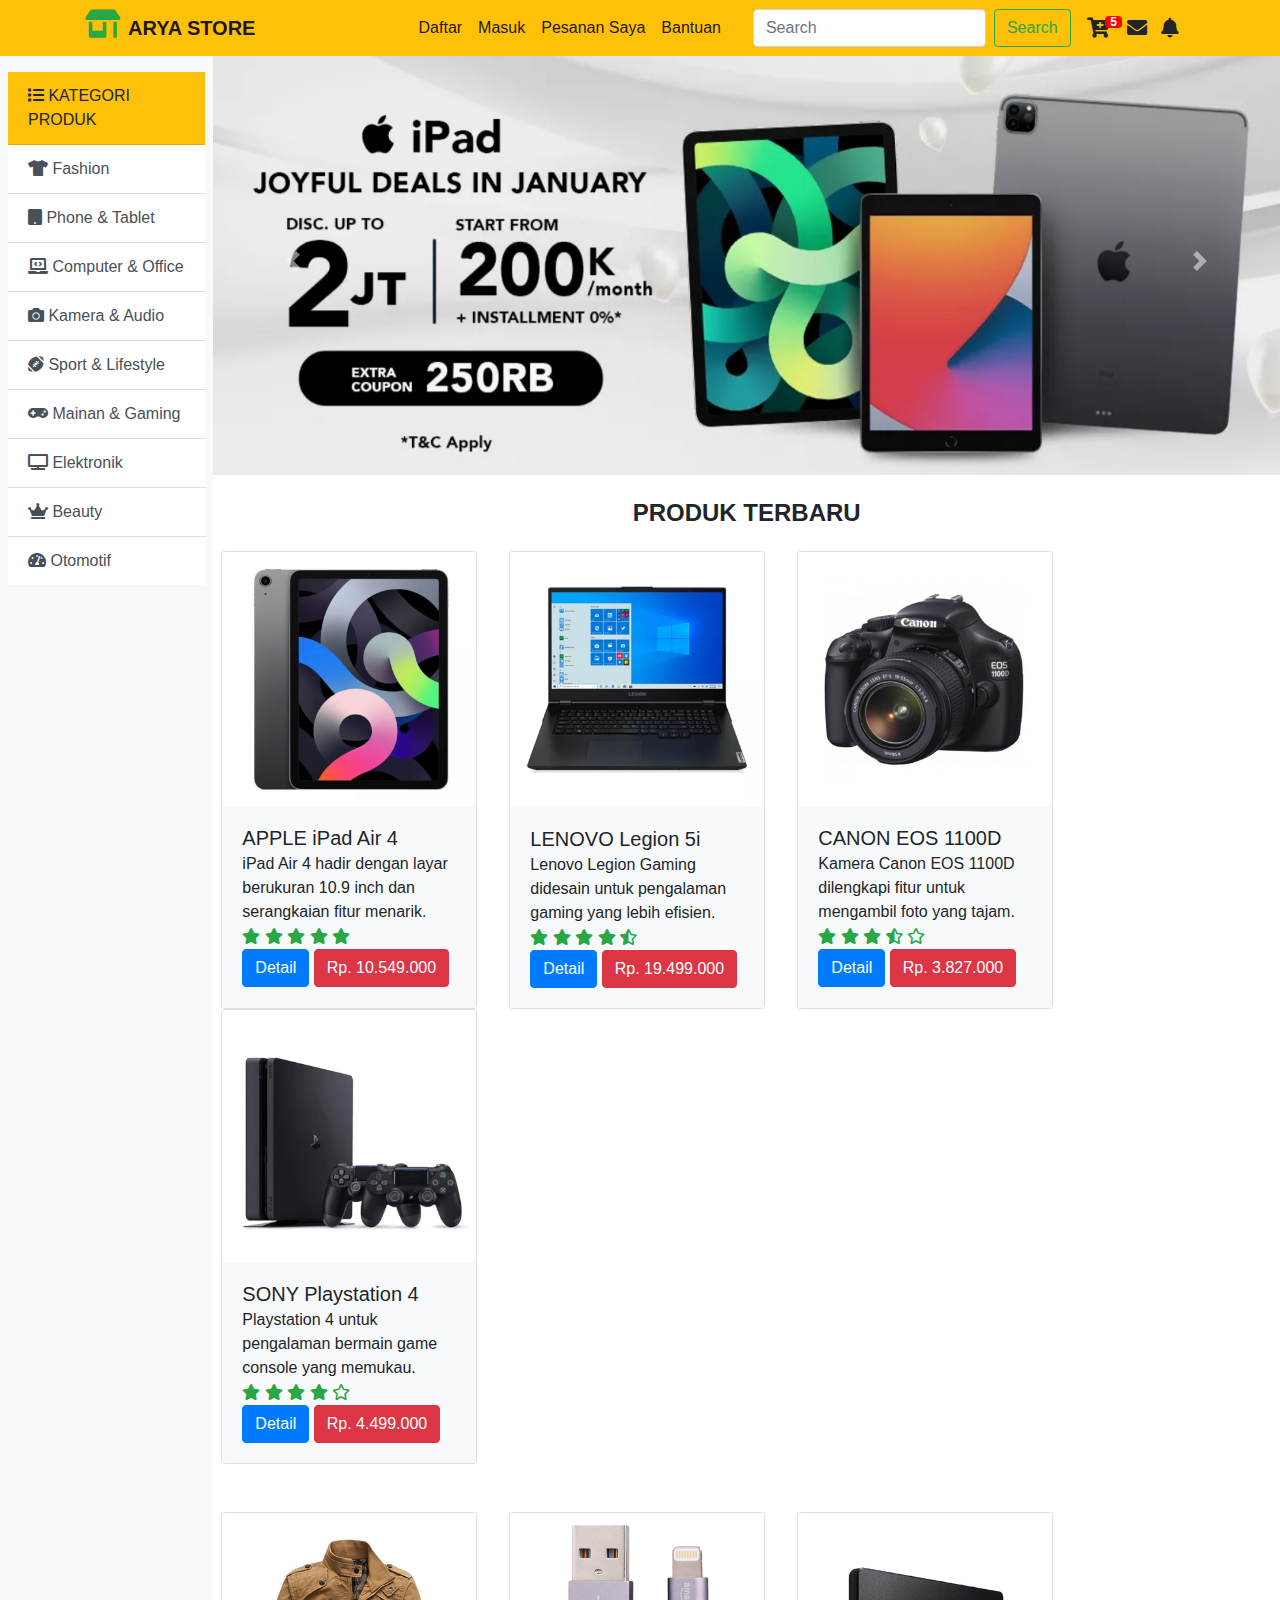
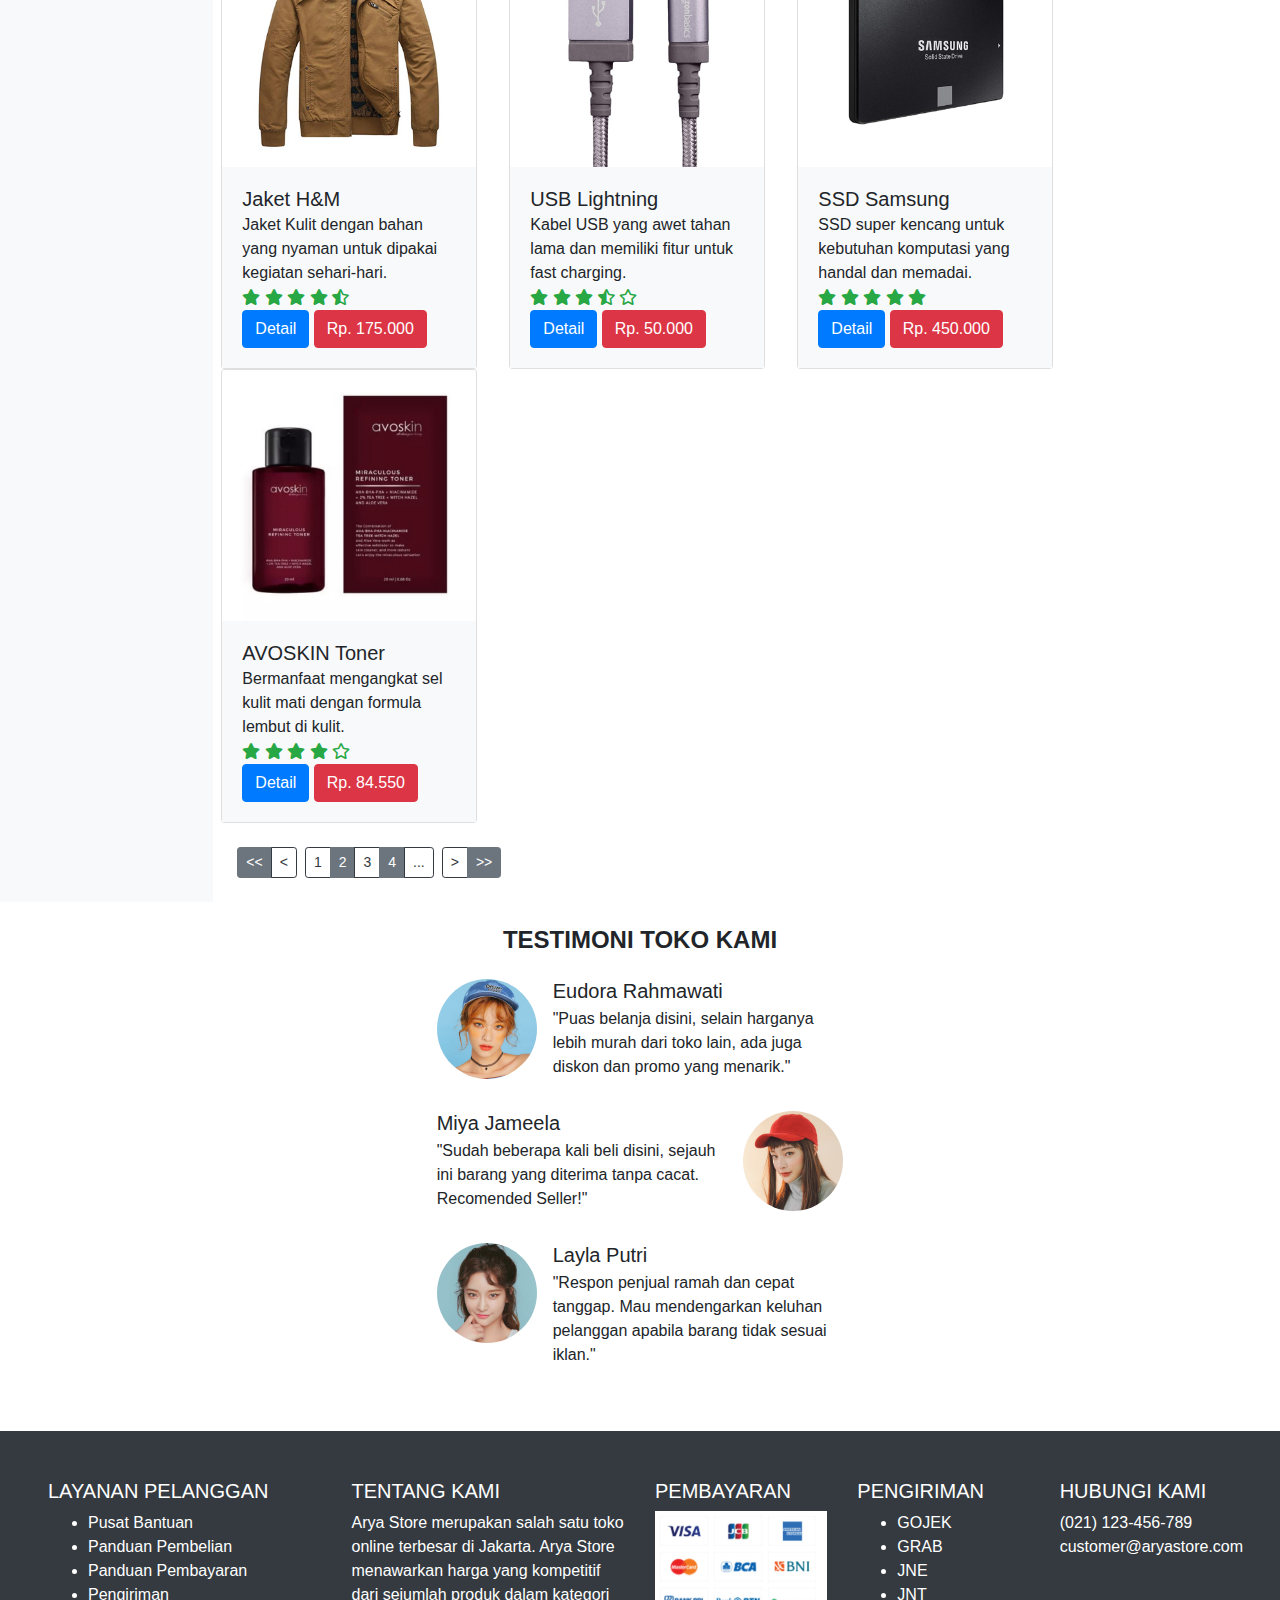
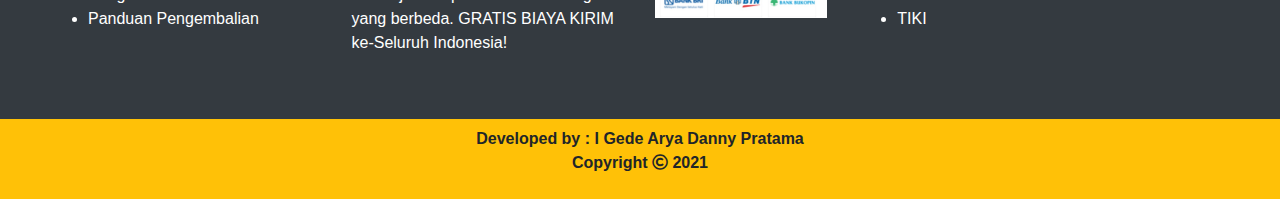
<file: index.html>
<html>
  <head>
    <script src="js/jquery-3.3.1.min.js"></script>
    <link rel="stylesheet" type="text/css" href="css/bootstrap.min.css" />
    <script type="text/javascript" src="js/bootstrap.min.js"></script>
    <link rel="stylesheet" href="fontawesome-free/css/all.min.css" />
    <link rel="stylesheet" href="style.css" />
    <title>Welcome to Arya Store!</title>
  </head>
  <body>
    <nav class="navbar navbar-expand-lg navbar-light bg-warning fixed-top">
      <div class="container">
        <h3><i class="fas fa-store-alt text-success mr-2"></i></h3>
        <a class="navbar-brand font-weight-bold" href="#">ARYA STORE</a>
        <button
          class="navbar-toggler"
          type="button"
          data-toggle="collapse"
          data-target="#navbarSupportedContent"
          aria-controls="navbarSupportedContent"
          aria-expanded="false"
          aria-label="Toggle navigation"
        >
          <span class="navbar-toggler-icon"></span>
        </button>

        <div class="collapse navbar-collapse" id="navbarSupportedContent">
          <ul class="navbar-nav ml-auto mr-4">
            <li class="nav-item active">
              <a class="nav-link" href="#"
                >Daftar <span class="sr-only">(current)</span></a
              >
            </li>
            <li class="nav-item active">
              <a class="nav-link" href="#"
                >Masuk <span class="sr-only">(current)</span></a
              >
            </li>
            <li class="nav-item active">
              <a class="nav-link" href="#"
                >Pesanan Saya <span class="sr-only">(current)</span></a
              >
            </li>
            <li class="nav-item active">
              <a class="nav-link" href="#"
                >Bantuan <span class="sr-only">(current)</span></a
              >
            </li>
          </ul>
          <form class="form-inline my-2 my-lg-0">
            <input
              class="form-control mr-sm-2"
              type="search"
              placeholder="Search"
              aria-label="Search"
            />
            <button class="btn btn-outline-success my-2 my-sm-0" type="submit">
              Search
            </button>
          </form>
          <div class="icon mt-2">
            <h5>
              <i class="fas fa-cart-plus ml-3"
              data-toggle="tooltip"
              title="Keranjang Belanja"></i>
              <span class='badge badge-warning' id='CartCount'> 5 </span>
              <i
                class="fas fa-envelope mr-2"
                data-toggle="tooltip"
                title="Kotak Masuk"
              ></i>
              <i
                class="fas fa-bell mr-3"
                data-toggle="tooltip"
                title="Notifikasi"
              ></i>
            </h5>
          </div>
        </div>
      </div>
    </nav>

    <div class="row mt-5 no-gutters">
      <div class="col-md-2 bg-light">
        <ul class="list-group list-group-flush p-2 pt-4">
          <li class="list-group-item bg-warning">
            <i class="fas fa-list"></i> KATEGORI PRODUK
          </li>
          <a href="#" class="list-group-item list-group-item-action"><i class="fas fa-tshirt"></i> Fashion</a>
          <a href="#" class="list-group-item list-group-item-action"><i class="fas fa-tablet"></i> Phone & Tablet</a>
          <a href="#" class="list-group-item list-group-item-action"><i class="fas fa-laptop-code"></i> Computer & Office</a>
          <a href="#" class="list-group-item list-group-item-action"><i class="fas fa-camera"></i> Kamera & Audio</a>
          <a href="#" class="list-group-item list-group-item-action"><i class="fas fa-football-ball"></i> Sport & Lifestyle</a>
          <a href="#" class="list-group-item list-group-item-action"><i class="fas fa-gamepad"></i> Mainan & Gaming</a>
          <a href="#" class="list-group-item list-group-item-action"><i class="fas fa-tv"></i> Elektronik</a>
          <a href="#" class="list-group-item list-group-item-action"><i class="fas fa-crown"></i> Beauty</a>
          <a href="#" class="list-group-item list-group-item-action"><i class="fas fa-tachometer-alt"></i> Otomotif</a>
        </ul>
      </div>

      <!-- <script> 
        $(".list-group-item-action a").on("click", function(){
           $(".list-group-item-action a").removeClass("active");
           $(this).addClass("active");
      });
      </script> -->

      <div class="col-md-10">
        <div
          id="carouselExampleControls"
          class="carousel slide"
          data-ride="carousel"
        >
          <div class="carousel-inner">
            <div class="carousel-item active">
              <img src="img/slide/slide1.jpg" class="d-block w-100" alt="..." />
            </div>
            <div class="carousel-item">
              <img src="img/slide/slide2.jpg" class="d-block w-100" alt="..." />
            </div>
            <div class="carousel-item">
              <img src="img/slide/slide3.jpg" class="d-block w-100" alt="..." />
            </div>
            <div class="carousel-item">
              <img src="img/slide/slide4.jpg" class="d-block w-100" alt="..." />
            </div>
          </div>
          <a
            class="carousel-control-prev"
            href="#carouselExampleControls"
            role="button"
            data-slide="prev"
          >
            <span class="carousel-control-prev-icon" aria-hidden="true"></span>
            <span class="sr-only">Previous</span>
          </a>
          <a
            class="carousel-control-next"
            href="#carouselExampleControls"
            role="button"
            data-slide="next"
          >
            <span class="carousel-control-next-icon" aria-hidden="true"></span>
            <span class="sr-only">Next</span>
          </a>
        </div>

        <h4 class="text-center font-weight-bold m-4">PRODUK TERBARU</h4>
        <div class="row mx-auto">
          <div class="card mr-4 ml-2" style="width: 16rem">
            <img
              src="img/produk/tablet.jpg"
              class="card-img-top"
              alt="..."
            />
            <div class="card-body bg-light">
              <h5 class="card-title">APPLE iPad Air 4</h5>
              <p class="card-text">iPad Air 4 hadir dengan layar berukuran 10.9 inch dan serangkaian fitur menarik.</p>
              <i class="fas fa-star text-success"></i>
              <i class="fas fa-star text-success"></i>
              <i class="fas fa-star text-success"></i>
              <i class="fas fa-star text-success"></i>
              <i class="fas fa-star text-success"></i><br />
              <a
                href="#"
                class="btn btn-primary"
                data-target="#produk1"
                data-toggle="modal"
                >Detail</a>
              <a class="btn btn-danger">Rp. 10.549.000</a>
            </div>
          </div>

          <div class="card mr-4 ml-2" style="width: 16rem">
            <img src="img/produk/laptop.jpg" class="card-img-top" alt="..." />
            <div class="card-body bg-light">
              <h5 class="card-title">LENOVO Legion 5i</h5>
              <p class="card-text">Lenovo Legion Gaming didesain untuk pengalaman gaming yang lebih efisien.</p>
              <i class="fas fa-star text-success"></i>
              <i class="fas fa-star text-success"></i>
              <i class="fas fa-star text-success"></i>
              <i class="fas fa-star text-success"></i>
              <i class="fas fa-star-half-alt text-success"></i><br />
              <a
                href="#"
                class="btn btn-primary"
                data-target="#produk2"
                data-toggle="modal"
                >Detail</a>
              <a class="btn btn-danger">Rp. 19.499.000</a>
            </div>
          </div>

          <div class="card mr-4 ml-2" style="width: 16rem">
            <img src="img/produk/kamera.jpg" class="card-img-top" alt="..." />
            <div class="card-body bg-light">
              <h5 class="card-title">CANON EOS 1100D</h5>
              <p class="card-text">Kamera Canon EOS 1100D dilengkapi fitur untuk mengambil foto yang tajam.</p>
              <i class="fas fa-star text-success"></i>
              <i class="fas fa-star text-success"></i>
              <i class="fas fa-star text-success"></i>
              <i class="fas fa-star-half-alt text-success"></i>
              <i class="far fa-star text-success"></i><br />
              <a
                href="#"
                class="btn btn-primary"
                data-target="#produk3"
                data-toggle="modal"
                >Detail</a>
              <a class="btn btn-danger">Rp. 3.827.000</a>
            </div>
          </div>

          <div class="card mr-4 ml-2" style="width: 16rem">
            <img src="img/produk/ps.jpg" class="card-img-top" alt="..." />
            <div class="card-body bg-light">
              <h5 class="card-title">SONY Playstation 4</h5>
              <p class="card-text">Playstation 4 untuk pengalaman bermain game console yang memukau.</p>
              <i class="fas fa-star text-success"></i>
              <i class="fas fa-star text-success"></i>
              <i class="fas fa-star text-success"></i>
              <i class="fas fa-star text-success"></i>
              <i class="far fa-star text-success"></i><br />
              <a
                href="#"
                class="btn btn-primary"
                data-target="#produk4"
                data-toggle="modal"
                >Detail</a>
              <a class="btn btn-danger">Rp. 4.499.000</a>
            </div>
          </div>
        </div>

        <div class="row mx-auto mt-5">
          <div class="card mr-4 ml-2" style="width: 16rem">
            <img src="img/produk/jacket.jpg" class="card-img-top" alt="..." />
            <div class="card-body bg-light">
              <h5 class="card-title">Jaket H&M</h5>
              <p class="card-text">Jaket Kulit dengan bahan yang nyaman untuk dipakai kegiatan sehari-hari.</p>
              <i class="fas fa-star text-success"></i>
              <i class="fas fa-star text-success"></i>
              <i class="fas fa-star text-success"></i>
              <i class="fas fa-star text-success"></i>
              <i class="fas fa-star-half-alt text-success"></i><br />
              <a
                href="#"
                class="btn btn-primary"
                data-target="#produk5"
                data-toggle="modal"
                >Detail</a>
              <a class="btn btn-danger">Rp. 175.000</a>
            </div>
          </div>

          <div class="card mr-4 ml-2" style="width: 16rem">
            <img src="img/produk/usb.jpg" class="card-img-top" alt="..." />
            <div class="card-body bg-light">
              <h5 class="card-title">USB Lightning</h5>
              <p class="card-text">Kabel USB yang awet tahan lama dan memiliki fitur untuk fast charging.</p>
              <i class="fas fa-star text-success"></i>
              <i class="fas fa-star text-success"></i>
              <i class="fas fa-star text-success"></i>
              <i class="fas fa-star-half-alt text-success"></i>
              <i class="far fa-star text-success"></i><br />
              <a
                href="#"
                class="btn btn-primary"
                data-target="#produk6"
                data-toggle="modal"
                >Detail</a>
              <a class="btn btn-danger">Rp. 50.000</a>
            </div>
          </div>

          <div class="card mr-4 ml-2" style="width: 16rem">
            <img src="img/produk/ssd.jpg" class="card-img-top" alt="..." />
            <div class="card-body bg-light">
              <h5 class="card-title">SSD Samsung</h5>
              <p class="card-text">SSD super kencang untuk kebutuhan komputasi yang handal dan memadai.</p>
              <i class="fas fa-star text-success"></i>
              <i class="fas fa-star text-success"></i>
              <i class="fas fa-star text-success"></i>
              <i class="fas fa-star text-success"></i>
              <i class="fas fa-star text-success"></i><br />
              <a
                href="#"
                class="btn btn-primary"
                data-target="#produk7"
                data-toggle="modal"
                >Detail</a>
              <a class="btn btn-danger">Rp. 450.000</a>
            </div>
          </div>

          <div class="card mr-4 ml-2" style="width: 16rem">
            <img src="img/produk/tonner.jpg" class="card-img-top" alt="..." />
            <div class="card-body bg-light">
              <h5 class="card-title">AVOSKIN Toner</h5>
              <p class="card-text">Bermanfaat mengangkat sel kulit mati dengan formula lembut di kulit.</p>
              <i class="fas fa-star text-success"></i>
              <i class="fas fa-star text-success"></i>
              <i class="fas fa-star text-success"></i>
              <i class="fas fa-star text-success"></i>
              <i class="far fa-star text-success"></i><br />
              <a
                href="#"
                class="btn btn-primary"
                data-target="#produk8"
                data-toggle="modal"
                >Detail</a>
              <a class="btn btn-danger">Rp. 84.550</a>
            </div>
          </div>
        </div>

        <div
        class="modal fade"
        id="produk1"
        tabindex="-1"
        aria-labelledby="exampleModalLabel"
        aria-hidden="true"
        >
        <div class="modal-dialog modal-lg">
          <div class="modal-content">
            <div class="modal-header">
              <h5 class="modal-title" id="exampleModalLabel">
                Detail Produk
              </h5>
              <button
                type="button"
                class="close"
                data-dismiss="modal"
                aria-label="Close"
              >
                <span aria-hidden="true">&times;</span>
              </button>
            </div>
            <div class="modal-body">
              <div class="row">
                <div class="col-md-6">

                  <div id="carouselExampleIndicators" class="carousel slide" data-ride="carousel">
                    <ol class="carousel-indicators">
                      <li data-target="#carouselExampleIndicators" data-slide-to="0" class="active"></li>
                      <li data-target="#carouselExampleIndicators" data-slide-to="1"></li>
                    </ol>
                    <div class="carousel-inner">
                      <div class="carousel-item active">
                        <img src="img/produk/tablet.jpg" class="d-block w-100" alt="...">
                      </div>
                      <div class="carousel-item">
                        <img src='img/produk/tablet2.jpg' class="d-block w-100" alt="...">
                      </div>
                    </div>
                    <a class="carousel-control-prev" href="#carouselExampleIndicators" role="button" data-slide="prev">
                      <span class="carousel-control-prev-icon" aria-hidden="true"></span>
                      <span class="sr-only">Previous</span>
                    </a>
                    <a class="carousel-control-next" href="#carouselExampleIndicators" role="button" data-slide="next">
                      <span class="carousel-control-next-icon" aria-hidden="true"></span>
                      <span class="sr-only">Next</span>
                    </a>
                  </div>

                </div>
                <div class="col-md-6">
                  <table class="table table-borderless">
                    <tr>
                      <th>Nama Produk</th>
                      <td>APPLE iPad Air 4</td>
                    </tr>
                    <tr>
                      <th>Merk/Type</th>
                      <td>Apple/4 10.9 inch 2020 64GB WIFI Only - Space Gray
        
                      </td>
                    </tr>
                    <tr>
                      <th>Biaya Ongkir</th>
                      <td>Gratis</td>
                    </tr>
                    <tr>
                      <th>Rating Produk</th>
                      <td>
                        <i class="fas fa-star text-success"></i>
                        <i class="fas fa-star text-success"></i>
                        <i class="fas fa-star text-success"></i>
                        <i class="fas fa-star text-success"></i>
                        <i class="fas fa-star text-success"></i><br />
                      </td>
                    </tr>
                    <tr>
                      <th>Stock Produk</th>
                      <td>10 Pcs</td>
                    </tr>
                    <tr>
                      <th>Harga</th>
                      <td>Rp. 10.549.000</td>
                    </tr>
                  </table>
                </div>
              </div>
            </div>
            <div class="modal-footer">
              <button
                type="button"
                class="btn btn-danger"
                data-dismiss="modal"
              >
                KEMBALI
              </button>
              <button type="button" class="btn btn-primary">BELI</button>
            </div>
          </div>
        </div>
        </div>
        <div class="btn-toolbar m-4" role="toolbar" aria-label="Toolbar with button groups">
          <div class="btn-group mr-2 btn-group-sm" role="group" aria-label="First group">
            <button type="button" class="btn btn-secondary"><<</button>
            <button type="button" class="btn btn-outline-dark"><</button>
          </div>
          <div class="btn-group mr-2 btn-group-sm" role="group" aria-label="Second group">
            <button type="button" class="btn btn-outline-dark">1</button>
            <button type="button" class="btn btn-secondary">2</button>
            <button type="button" class="btn btn-outline-dark">3</button>
            <button type="button" class="btn btn-secondary">4</button>
            <button type="button" class="btn btn-outline-dark">...</button>
          </div>
          <div class="btn-group btn-group-sm" role="group" aria-label="Third group">
            <button type="button" class="btn btn-outline-dark">></button>
            <button type="button" class="btn btn-secondary">>></button>
          </div>
        </div>
        </div>
        </div>
        
        <div
        class="modal fade"
        id="produk2"
        tabindex="-1"
        aria-labelledby="exampleModalLabel"
        aria-hidden="true"
        >
        <div class="modal-dialog modal-lg">
          <div class="modal-content">
            <div class="modal-header">
              <h5 class="modal-title" id="exampleModalLabel">
                Detail Produk
              </h5>
              <button
                type="button"
                class="close"
                data-dismiss="modal"
                aria-label="Close"
              >
                <span aria-hidden="true">&times;</span>
              </button>
            </div>
            <div class="modal-body">
              <div class="row">
                <div class="col-md-6">
                  <div id="carouselExampleSlidesOnly" class="carousel slide" data-ride="carousel">
                    <div class="carousel-inner">
                      <div class="carousel-item active">
                          <img src="img/produk/laptop.jpg" class="d-block w-100" alt="...">
                      </div>
                      <div class="carousel-item">
                        <img src="img/produk/laptop2.jpg" class="d-block w-100" alt="...">
                      </div>
                      <div class="carousel-item">
                        <img src="img/produk/laptop3.jpg" class="d-block w-100" alt="...">
                      </div>
                      <div class="carousel-item">
                        <img src="img/produk/laptop4.jpg" class="d-block w-100" alt="...">
                      </div>
                    </div>
                  </div>
                </div>
                <div class="col-md-6">
                  <table class="table table-borderless">
                    <tr>
                      <th>Nama Produk</th>
                      <td>LENOVO Legion 5i</td>
                    </tr>
                    <tr>
                      <th>Merk/Type</th>
                      <td>Lenovo/15IMH05-K9ID 15.6" FHD/Intel Core i7-10750H/16GB/512GB SSD/NVIDIA GeForce GTX 1650Ti 4GB/Win10 Home+Office 2019 - Phantom Black
        
                      </td>
                    </tr>
                    <tr>
                      <th>Biaya Ongkir</th>
                      <td>Gratis</td>
                    </tr>
                    <tr>
                      <th>Rating Produk</th>
                      <td>
                        <i class="fas fa-star text-success"></i>
                        <i class="fas fa-star text-success"></i>
                        <i class="fas fa-star text-success"></i>
                        <i class="fas fa-star text-success"></i>
                        <i class="fas fa-star-half-alt text-success"></i><br />
                      </td>
                    </tr>
                    <tr>
                      <th>Stock Produk</th>
                      <td>7 Pcs</td>
                    </tr>
                    <tr>
                      <th>Harga</th>
                      <td>Rp. 19.499.000</td>
                    </tr>
                  </table>
                </div>
              </div>
            </div>
            <div class="modal-footer">
              <button
                type="button"
                class="btn btn-danger"
                data-dismiss="modal"
              >
                KEMBALI
              </button>
              <button type="button" class="btn btn-primary">BELI</button>
            </div>
          </div>
        </div>
        </div>
        </div>
        </div>
        
        <div
        class="modal fade"
        id="produk3"
        tabindex="-1"
        aria-labelledby="exampleModalLabel"
        aria-hidden="true"
        >
        <div class="modal-dialog modal-lg">
          <div class="modal-content">
            <div class="modal-header">
              <h5 class="modal-title" id="exampleModalLabel">
                Detail Produk
              </h5>
              <button
                type="button"
                class="close"
                data-dismiss="modal"
                aria-label="Close"
              >
                <span aria-hidden="true">&times;</span>
              </button>
            </div>
            <div class="modal-body">
              <div class="row">
                <div class="col-md-6">
                  <img src="img/produk/kamera.jpg" />
                </div>
                <div class="col-md-6">
                  <table class="table table-borderless">
                    <tr>
                      <th>Nama Produk</th>
                      <td>CANON EOS 1100D</td>
                    </tr>
                    <tr>
                      <th>Merk/Type</th>
                      <td>Canon/Kamera CANON EOS 1100D + Lensa Kit 18-55mm IS Wifi
        
                      </td>
                    </tr>
                    <tr>
                      <th>Biaya Ongkir</th>
                      <td>Gratis</td>
                    </tr>
                    <tr>
                      <th>Rating Produk</th>
                      <td>
                        <i class="fas fa-star text-success"></i>
                        <i class="fas fa-star text-success"></i>
                        <i class="fas fa-star text-success"></i>
                        <i class="fas fa-star-half-alt text-success"></i>
                        <i class="far fa-star text-success"></i><br />
                      </td>
                    </tr>
                    <tr>
                      <th>Stock Produk</th>
                      <td>5 Pcs</td>
                    </tr>
                    <tr>
                      <th>Harga</th>
                      <td>Rp. 3.827.000</td>
                    </tr>
                  </table>
                </div>
              </div>
            </div>
            <div class="modal-footer">
              <button
                type="button"
                class="btn btn-danger"
                data-dismiss="modal"
              >
                KEMBALI
              </button>
              <button type="button" class="btn btn-primary">BELI</button>
            </div>
          </div>
        </div>
        </div>
        </div>
        </div>
        
        
        <div
        class="modal fade"
        id="produk4"
        tabindex="-1"
        aria-labelledby="exampleModalLabel"
        aria-hidden="true"
        >
        <div class="modal-dialog modal-lg">
          <div class="modal-content">
            <div class="modal-header">
              <h5 class="modal-title" id="exampleModalLabel">
                Detail Produk
              </h5>
              <button
                type="button"
                class="close"
                data-dismiss="modal"
                aria-label="Close"
              >
                <span aria-hidden="true">&times;</span>
              </button>
            </div>
            <div class="modal-body">
              <div class="row">
                <div class="col-md-6">
                  <img src="img/produk/ps.jpg" />
                </div>
                <div class="col-md-6">
                  <table class="table table-borderless">
                    <tr>
                      <th>Nama Produk</th>
                      <td>SONY Playstation 4</td>
                    </tr>
                    <tr>
                      <th>Merk/Type</th>
                      <td>Sony/Slim 1TB with 2 Dualshock - Jet Black CUH 2218B - Reg 3 Asia
        
                      </td>
                    </tr>
                    <tr>
                      <th>Biaya Ongkir</th>
                      <td>Gratis</td>
                    </tr>
                    <tr>
                      <th>Rating Produk</th>
                      <td>
                        <i class="fas fa-star text-success"></i>
                        <i class="fas fa-star text-success"></i>
                        <i class="fas fa-star text-success"></i>
                        <i class="fas fa-star text-success"></i>
                        <i class="far fa-star text-success"></i><br />
                      </td>
                    </tr>
                    <tr>
                      <th>Stock Produk</th>
                      <td>6 Pcs</td>
                    </tr>
                    <tr>
                      <th>Harga</th>
                      <td>Rp. 4.499.000</td>
                    </tr>
                  </table>
                </div>
              </div>
            </div>
            <div class="modal-footer">
              <button
                type="button"
                class="btn btn-danger"
                data-dismiss="modal"
              >
                KEMBALI
              </button>
              <button type="button" class="btn btn-primary">BELI</button>
            </div>
          </div>
        </div>
        </div>
        </div>
      </div>

    <div
    class="modal fade"
    id="produk5"
    tabindex="-1"
    aria-labelledby="exampleModalLabel"
    aria-hidden="true"
    >
    <div class="modal-dialog modal-lg">
      <div class="modal-content">
        <div class="modal-header">
          <h5 class="modal-title" id="exampleModalLabel">
            Detail Produk
          </h5>
          <button
            type="button"
            class="close"
            data-dismiss="modal"
            aria-label="Close"
          >
            <span aria-hidden="true">&times;</span>
          </button>
        </div>
        <div class="modal-body">
          <div class="row">
            <div class="col-md-6">
              <img src="img/produk/jacket.jpg" />
            </div>
            <div class="col-md-6">
              <table class="table table-borderless">
                <tr>
                  <th>Nama Produk</th>
                  <td>Jaket H&M</td>
                </tr>
                <tr>
                  <th>Merk/Type</th>
                  <td>H&M/Ukuran XL
    
                  </td>
                </tr>
                <tr>
                  <th>Biaya Ongkir</th>
                  <td>Gratis</td>
                </tr>
                <tr>
                  <th>Rating Produk</th>
                  <td>
                    <i class="fas fa-star text-success"></i>
                    <i class="fas fa-star text-success"></i>
                    <i class="fas fa-star text-success"></i>
                    <i class="fas fa-star text-success"></i>
                    <i class="fas fa-star-half-alt text-success"></i><br />
                  </td>
                </tr>
                <tr>
                  <th>Stock Produk</th>
                  <td>40 Pcs</td>
                </tr>
                <tr>
                  <th>Harga</th>
                  <td>Rp. 175.000</td>
                </tr>
              </table>
            </div>
          </div>
        </div>
        <div class="modal-footer">
          <button
            type="button"
            class="btn btn-danger"
            data-dismiss="modal"
          >
            KEMBALI
          </button>
          <button type="button" class="btn btn-primary">BELI</button>
        </div>
      </div>
    </div>
    </div>
    </div>
    </div>
    
    
    <div
    class="modal fade"
    id="produk6"
    tabindex="-1"
    aria-labelledby="exampleModalLabel"
    aria-hidden="true"
    >
    <div class="modal-dialog modal-lg">
      <div class="modal-content">
        <div class="modal-header">
          <h5 class="modal-title" id="exampleModalLabel">
            Detail Produk
          </h5>
          <button
            type="button"
            class="close"
            data-dismiss="modal"
            aria-label="Close"
          >
            <span aria-hidden="true">&times;</span>
          </button>
        </div>
        <div class="modal-body">
          <div class="row">
            <div class="col-md-6">
              <img src="img/produk/usb.jpg" />
            </div>
            <div class="col-md-6">
              <table class="table table-borderless">
                <tr>
                  <th>Nama Produk</th>
                  <td>USB Lightning</td>
                </tr>
                <tr>
                  <th>Merk/Type</th>
                  <td>Amazon/Panjang kabel 1 meter
    
                  </td>
                </tr>
                <tr>
                  <th>Biaya Ongkir</th>
                  <td>Gratis</td>
                </tr>
                <tr>
                  <th>Rating Produk</th>
                  <td>
                    <i class="fas fa-star text-success"></i>
                    <i class="fas fa-star text-success"></i>
                    <i class="fas fa-star text-success"></i>
                    <i class="fas fa-star-half-alt text-success"></i>
                    <i class="far fa-star text-success"></i><br />
                  </td>
                </tr>
                <tr>
                  <th>Stock Produk</th>
                  <td>88 Pcs</td>
                </tr>
                <tr>
                  <th>Harga</th>
                  <td>Rp. 50.000</td>
                </tr>
              </table>
            </div>
          </div>
        </div>
        <div class="modal-footer">
          <button
            type="button"
            class="btn btn-danger"
            data-dismiss="modal"
          >
            KEMBALI
          </button>
          <button type="button" class="btn btn-primary">BELI</button>
        </div>
      </div>
    </div>
    </div>
    </div>
    </div>
    
    
    <div
    class="modal fade"
    id="produk7"
    tabindex="-1"
    aria-labelledby="exampleModalLabel"
    aria-hidden="true"
    >
    <div class="modal-dialog modal-lg">
      <div class="modal-content">
        <div class="modal-header">
          <h5 class="modal-title" id="exampleModalLabel">
            Detail Produk
          </h5>
          <button
            type="button"
            class="close"
            data-dismiss="modal"
            aria-label="Close"
          >
            <span aria-hidden="true">&times;</span>
          </button>
        </div>
        <div class="modal-body">
          <div class="row">
            <div class="col-md-6">
              <img src="img/produk/ssd.jpg" />
            </div>
            <div class="col-md-6">
              <table class="table table-borderless">
                <tr>
                  <th>Nama Produk</th>
                  <td>SSD Sansung</td>
                </tr>
                <tr>
                  <th>Merk/Type</th>
                  <td>Samsung/Kapasitas penyimpanan 512GB
    
                  </td>
                </tr>
                <tr>
                  <th>Biaya Ongkir</th>
                  <td>Gratis</td>
                </tr>
                <tr>
                  <th>Rating Produk</th>
                  <td>
                    <i class="fas fa-star text-success"></i>
                    <i class="fas fa-star text-success"></i>
                    <i class="fas fa-star text-success"></i>
                    <i class="fas fa-star text-success"></i>
                    <i class="faS fa-star text-success"></i><br />
                  </td>
                </tr>
                <tr>
                  <th>Stock Produk</th>
                  <td>13 Pcs</td>
                </tr>
                <tr>
                  <th>Harga</th>
                  <td>Rp. 450.000</td>
                </tr>
              </table>
            </div>
          </div>
        </div>
        <div class="modal-footer">
          <button
            type="button"
            class="btn btn-danger"
            data-dismiss="modal"
          >
            KEMBALI
          </button>
          <button type="button" class="btn btn-primary">BELI</button>
        </div>
      </div>
    </div>
    </div>
    </div>
    </div>

    <div
    class="modal fade"
    id="produk8"
    tabindex="-1"
    aria-labelledby="exampleModalLabel"
    aria-hidden="true"
    >
    <div class="modal-dialog modal-lg">
      <div class="modal-content">
        <div class="modal-header">
          <h5 class="modal-title" id="exampleModalLabel">
            Detail Produk
          </h5>
          <button
            type="button"
            class="close"
            data-dismiss="modal"
            aria-label="Close"
          >
            <span aria-hidden="true">&times;</span>
          </button>
        </div>
        <div class="modal-body">
          <div class="row">
            <div class="col-md-6">
              <img src="img/produk/tonner.jpg" />
            </div>
            <div class="col-md-6">
              <table class="table table-borderless">
                <tr>
                  <th>Nama Produk</th>
                  <td>AVOSKIN Tonner</td>
                </tr>
                <tr>
                  <th>Merk/Type</th>
                  <td>AVOSKIN/Miraculous Refining Toner 20ml
    
                  </td>
                </tr>
                <tr>
                  <th>Biaya Ongkir</th>
                  <td>Gratis</td>
                </tr>
                <tr>
                  <th>Rating Produk</th>
                  <td>
                    <i class="fas fa-star text-success"></i>
                    <i class="fas fa-star text-success"></i>
                    <i class="fas fa-star text-success"></i>
                    <i class="fas fa-star text-success"></i>
                    <i class="far fa-star text-success"></i><br />
                  </td>
                </tr>
                <tr>
                  <th>Stock Produk</th>
                  <td>27 Pcs</td>
                </tr>
                <tr>
                  <th>Harga</th>
                  <td>Rp. 84.550</td>
                </tr>
              </table>
            </div>
          </div>
        </div>
        <div class="modal-footer">
          <button
            type="button"
            class="btn btn-danger"
            data-dismiss="modal"
          >
            KEMBALI
          </button>
          <button type="button" class="btn btn-primary">BELI</button>
        </div>
      </div>
    </div>
    </div>
    </div>
    </div>

    <h4 class="text-center font-weight-bold m-4">TESTIMONI TOKO KAMI</h4>

    <div class="row justify-content-center d-flex mt-4">
      <div class="col-4">
        <ul class="list-unstyled">
          <li class="media">
            <img src="img/testimoni/img1.png" class="figure-img img-fluid rounded-circle mr-3" alt="..." width="100px">
            <div class="media-body">
              <h5 class="mt-0 mb-1">Eudora Rahmawati</h5>
             "Puas belanja disini, selain harganya lebih murah dari toko lain, ada juga diskon dan promo yang menarik."
            </div>
          </li>
          <br>
          <div class="media">
            <div class="media-body">
              <h5 class="mt-0 mb-1">Miya Jameela</h5>
               "Sudah beberapa kali beli disini, sejauh ini barang yang diterima tanpa cacat. Recomended Seller!"
            </div>
            <img src="img/testimoni/img2.png" class=" figure-img img-fluid rounded-circle ml-2" alt="..." width="100px">
          </div>
          <br>
          <li class="media">
            <img src="img/testimoni/img3.png" class=" figure-img img-fluid rounded-circle mr-3" alt="..." width="100px">
            <div class="media-body">
              <h5 class="mt-0 mb-1">Layla Putri</h5>
              "Respon penjual ramah dan cepat tanggap. Mau mendengarkan keluhan pelanggan apabila barang tidak sesuai iklan."
            </div>
          </li>
        </ul>
      </div> 
    </div>


    <div class="row mt-5 no-gutters">
      <footer class="bg-dark text-white p-5">
        <div class="row">
          <div class="col-md-3">
            
            <h5>LAYANAN PELANGGAN</h5>
            <ul>
              <li>Pusat Bantuan</li>
              <li>Panduan Pembelian</li>
              <li>Panduan Pembayaran</li>
              <li>Pengiriman</li>
              <li>Panduan Pengembalian</li>
            </ul>
          </div>
          <div class="col-md-3">
            <h5>TENTANG KAMI</h5>
            <p>
              Arya Store merupakan salah satu toko online terbesar di Jakarta. Arya
              Store menawarkan harga yang kompetitif dari sejumlah produk dalam
              kategori yang berbeda. GRATIS BIAYA KIRIM ke-Seluruh Indonesia!
            </p>
          </div>
          <div class="col-md-2">
            <h5>PEMBAYARAN</h5>
              <img src="img/pembayaran/payment.jpg" width="200px" class="d-block w-100">
          </div>
          <div class="col-md-2">
            <h5>PENGIRIMAN</h5>
            <ul>
              <li>GOJEK</li>
              <li>GRAB</li>
              <li>JNE</li>
              <li>JNT</li>
              <li>TIKI</li>
            </ul>
          </div>
          <div class="col-md-2">
            <h5>HUBUNGI KAMI</h5>
            <p>
              (021) 123-456-789
              customer@aryastore.com
            <p>
          </div>
        </div>
      </footer>
    </div>

    <div class="copyright text-center font-weight-bold bg-warning p-2">
      <p>
        Developed by : I Gede Arya Danny Pratama <br>
        Copyright <i class="far fa-copyright"></i> 2021
      </p>
    </div>
    <script>
      $(function() {
       $('[data-toggle="tooltip"]').tooltip()
      })
     </script>     
  </body>
</html>
</file>
<file: style.css>
.card p {
  margin-top: -10px;
  margin-bottom: 1px;
}

.row .card:hover {
  box-shadow: 2px 2px 2px rgba(0, 0, 0, 0.4);
  transform: scale(1.02);
}

#CartCount {
  font-size: 12px;
  background: #ff0000;
  color: #fff;
  padding: 0 5px;
  vertical-align: top;
  margin-left: -10px;
}
</file>
